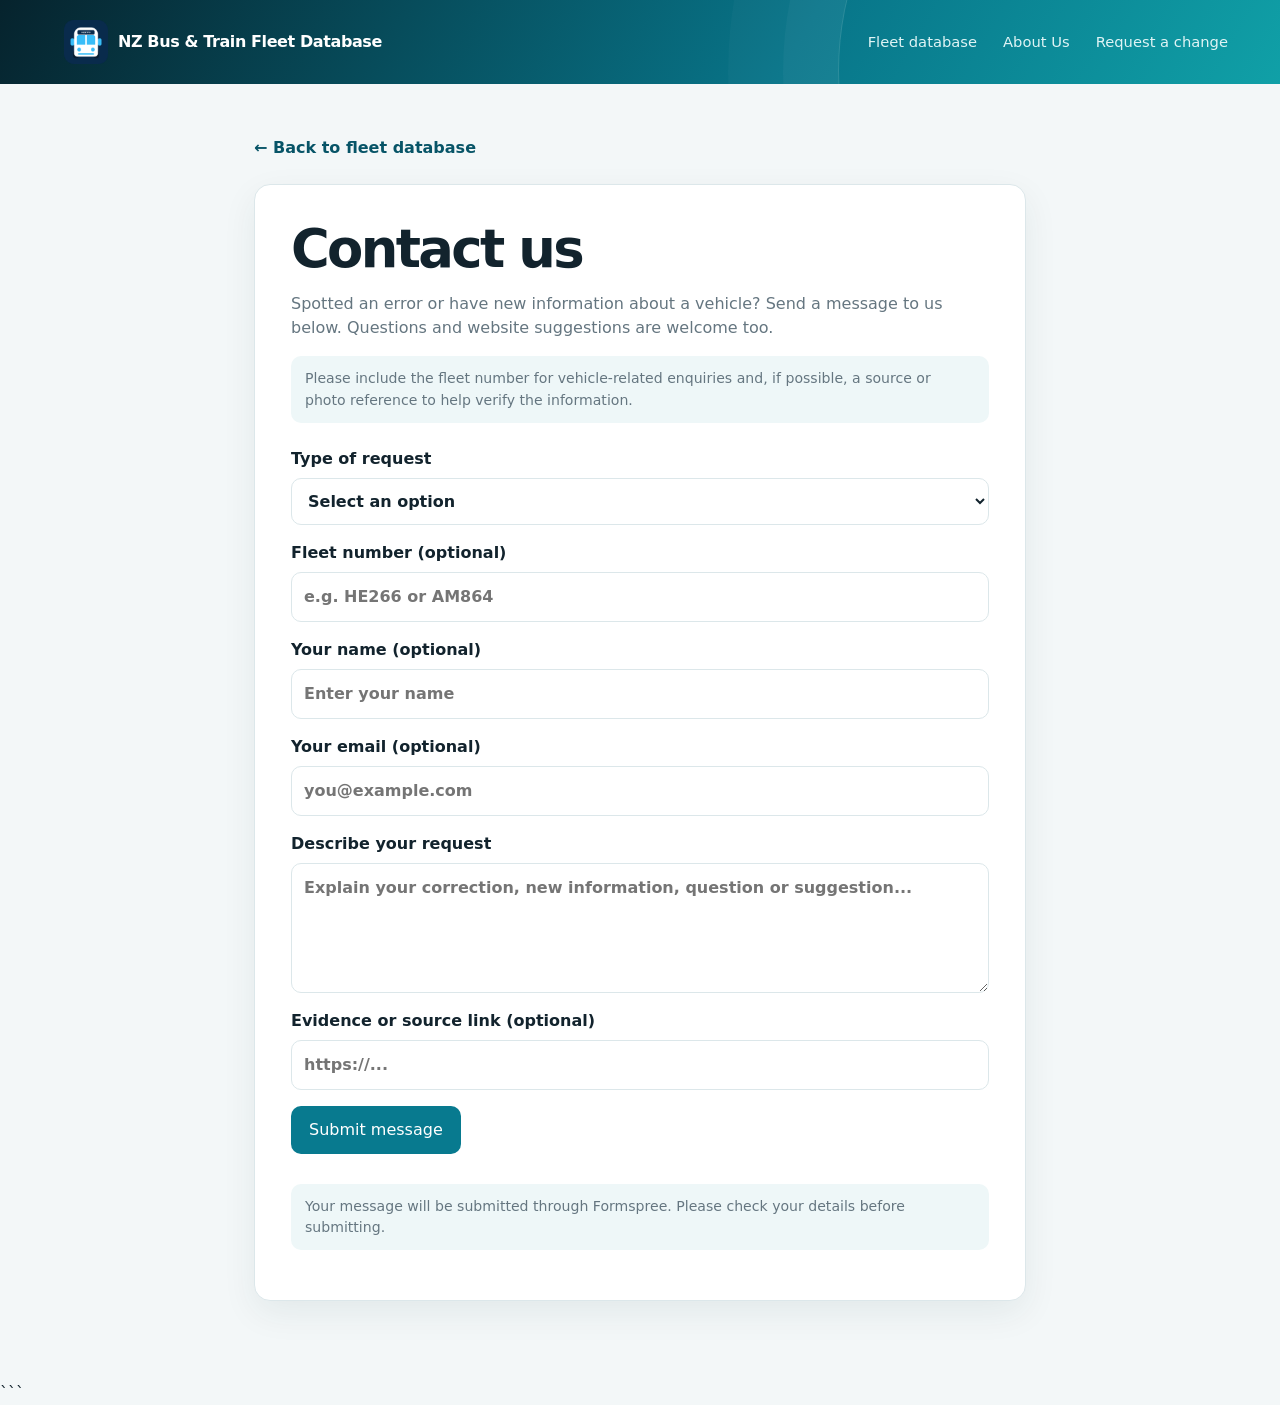
<file: contact.html>
<!DOCTYPE html>
<html lang="en">
<head>
  <meta charset="UTF-8">
  <meta name="viewport" content="width=device-width, initial-scale=1.0">

  <title>Contact Us | NZ Bus &amp; Train Fleet Database</title>

  <meta
    name="description"
    content="Contact the New Zealand Bus & Train Fleet Database with questions, corrections, suggestions or general enquiries."
  >
  <meta name="author" content="Christian Yeung">
  <meta name="robots" content="index, follow">
  <meta name="theme-color" content="#0b1f33">

  <!-- Main website URL -->
  <link
    rel="canonical"
    href="https://gitdev-bus.github.io/nzbustrainfleetdatabase.co.nz/contact.html"
  >

  <!-- Website favicon -->
  <link
    rel="icon"
    type="image/png"
    sizes="512x512"
    href="./nzbustfd-logo-512.png?v=5"
  >
  <link
    rel="shortcut icon"
    type="image/png"
    href="./nzbustfd-logo-512.png?v=5"
  >
  <link
    rel="apple-touch-icon"
    href="./nzbustfd-logo-512.png?v=5"
  >

  <!-- Social media sharing preview -->
  <meta property="og:type" content="website">
  <meta
    property="og:site_name"
    content="NZ Bus &amp; Train Fleet Database"
  >
  <meta
    property="og:title"
    content="Contact Us | NZ Bus &amp; Train Fleet Database"
  >
  <meta
    property="og:description"
    content="Contact the NZ Bus & Train Fleet Database with questions, corrections and suggestions."
  >
  <meta
    property="og:url"
    content="https://gitdev-bus.github.io/nzbustrainfleetdatabase.co.nz/contact.html"
  >
  <meta
    property="og:image"
    content="https://gitdev-bus.github.io/nzbustrainfleetdatabase.co.nz/nzbustfd-logo-512.png"
  >
  <meta
    property="og:image:alt"
    content="NZ Bus &amp; Train Fleet Database logo"
  >

  <!-- Twitter / X sharing preview -->
  <meta name="twitter:card" content="summary">
  <meta
    name="twitter:title"
    content="Contact Us | NZ Bus &amp; Train Fleet Database"
  >
  <meta
    name="twitter:description"
    content="Contact the NZ Bus & Train Fleet Database with questions, corrections and suggestions."
  >
  <meta
    name="twitter:image"
    content="https://gitdev-bus.github.io/nzbustrainfleetdatabase.co.nz/nzbustfd-logo-512.png"
  >

  <!-- Main stylesheet -->
  <link rel="stylesheet" href="./style.css">

  <!-- Contact page styling -->
  <style>
    .contact-shell {
      max-width: 820px;
      margin: 0 auto;
      padding: 52px 24px 80px;
    }

    .contact-card {
      background: #fff;
      border: 1px solid var(--line);
      border-radius: 16px;
      padding: clamp(20px, 4vw, 36px);
      box-shadow: 0 12px 35px rgba(9, 51, 62, .07);
    }

    .contact-card h1 {
      font-size: clamp(2rem, 5vw, 3.3rem);
      color: var(--ink);
      line-height: 1.05;
      letter-spacing: -.05em;
      margin: 0 0 12px;
    }

    .contact-card p {
      color: var(--muted);
    }

    .contact-form {
      display: grid;
      gap: 16px;
      margin-top: 24px;
    }

    .contact-form label {
      display: grid;
      gap: 7px;
      font-weight: 750;
    }

    .contact-form input,
    .contact-form textarea,
    .contact-form select {
      box-sizing: border-box;
      border: 1px solid var(--line);
      border-radius: 10px;
      padding: 12px;
      font: inherit;
      width: 100%;
    }

    .contact-form textarea {
      min-height: 130px;
      resize: vertical;
    }

    .contact-form .button {
      border: 0;
      background: var(--accent);
      color: #fff;
      font: inherit;
      cursor: pointer;
      justify-self: start;
      padding: 12px 18px;
      border-radius: 10px;
    }

    .contact-form .button:hover {
      opacity: .9;
    }

    .back-link {
      display: inline-block;
      margin-bottom: 24px;
      color: var(--accent-dark);
      font-weight: 800;
      text-decoration: none;
    }

    .notice {
      font-size: .88rem;
      background: #eef7f8;
      border-radius: 10px;
      padding: 12px 14px;
    }

    .contact-actions {
      display: flex;
      gap: 12px;
      align-items: center;
      flex-wrap: wrap;
    }
  </style>
</head>

<body>

<header class="hero">
  <nav class="nav">
    <a
      class="brand"
      href="./"
      aria-label="NZ Bus and Train Fleet Database homepage"
    >
      <img
        src="./nzbustfd-logo-512.png"
        alt=""
        class="brand-logo"
        width="44"
        height="44"
      >
      <span>NZ Bus &amp; Train Fleet Database</span>
    </a>

    <div class="navlinks">
      <a href="./#database">Fleet database</a>
      <a href="./#about">About Us</a>
      <a href="./request.html">Request a change</a>
    </div>
  </nav>
</header>

<main class="contact-shell">

  <a class="back-link" href="./#database">
    &larr; Back to fleet database
  </a>

  <section class="contact-card">
    <h1>Contact us</h1>

    <p>
      Spotted an error or have new information about a vehicle?
      Send a message to us below. Questions and website
      suggestions are welcome too.
    </p>

    <p class="notice">
      Please include the fleet number for vehicle-related enquiries
      and, if possible, a source or photo reference to help verify
      the information.
    </p>

    <form
      class="contact-form"
      action="https://formspree.io/f/xkjobkwg"
      method="POST"
    >
      <label for="requestType">
        Type of request
        <select id="requestType" name="Request type" required>
          <option value="">Select an option</option>
          <option value="Correct existing information">Correct existing information</option>
          <option value="Add new information">Add new information</option>
          <option value="Remove an incorrect record">Remove an incorrect record</option>
          <option value="General enquiry">General enquiry</option>
          <option value="Website feedback">Website feedback</option>
          <option value="Other suggestion">Other suggestion</option>
        </select>
      </label>

      <label for="fleetNumber">
        Fleet number (optional)
        <input
          type="text"
          id="fleetNumber"
          name="Fleet number"
          placeholder="e.g. HE266 or AM864"
        >
      </label>

      <label for="name">
        Your name (optional)
        <input
          type="text"
          id="name"
          name="Name"
          autocomplete="name"
          placeholder="Enter your name"
        >
      </label>

      <label for="email">
        Your email (optional)
        <input
          type="email"
          id="email"
          name="Email"
          autocomplete="email"
          placeholder="you@example.com"
        >
      </label>

      <label for="message">
        Describe your request
        <textarea
          id="message"
          name="Message"
          required
          placeholder="Explain your correction, new information, question or suggestion..."
        ></textarea>
      </label>

      <label for="evidence">
        Evidence or source link (optional)
        <input
          type="url"
          id="evidence"
          name="Evidence or source link"
          placeholder="https://..."
        >
      </label>

      <div class="contact-actions">
        <button class="button" type="submit">
          Submit message
        </button>
      </div>

      <p class="notice">
        Your message will be submitted through Formspree.
        Please check your details before submitting.
      </p>
    </form>
  </section>
</main>

</body>
</html>
```
</file>
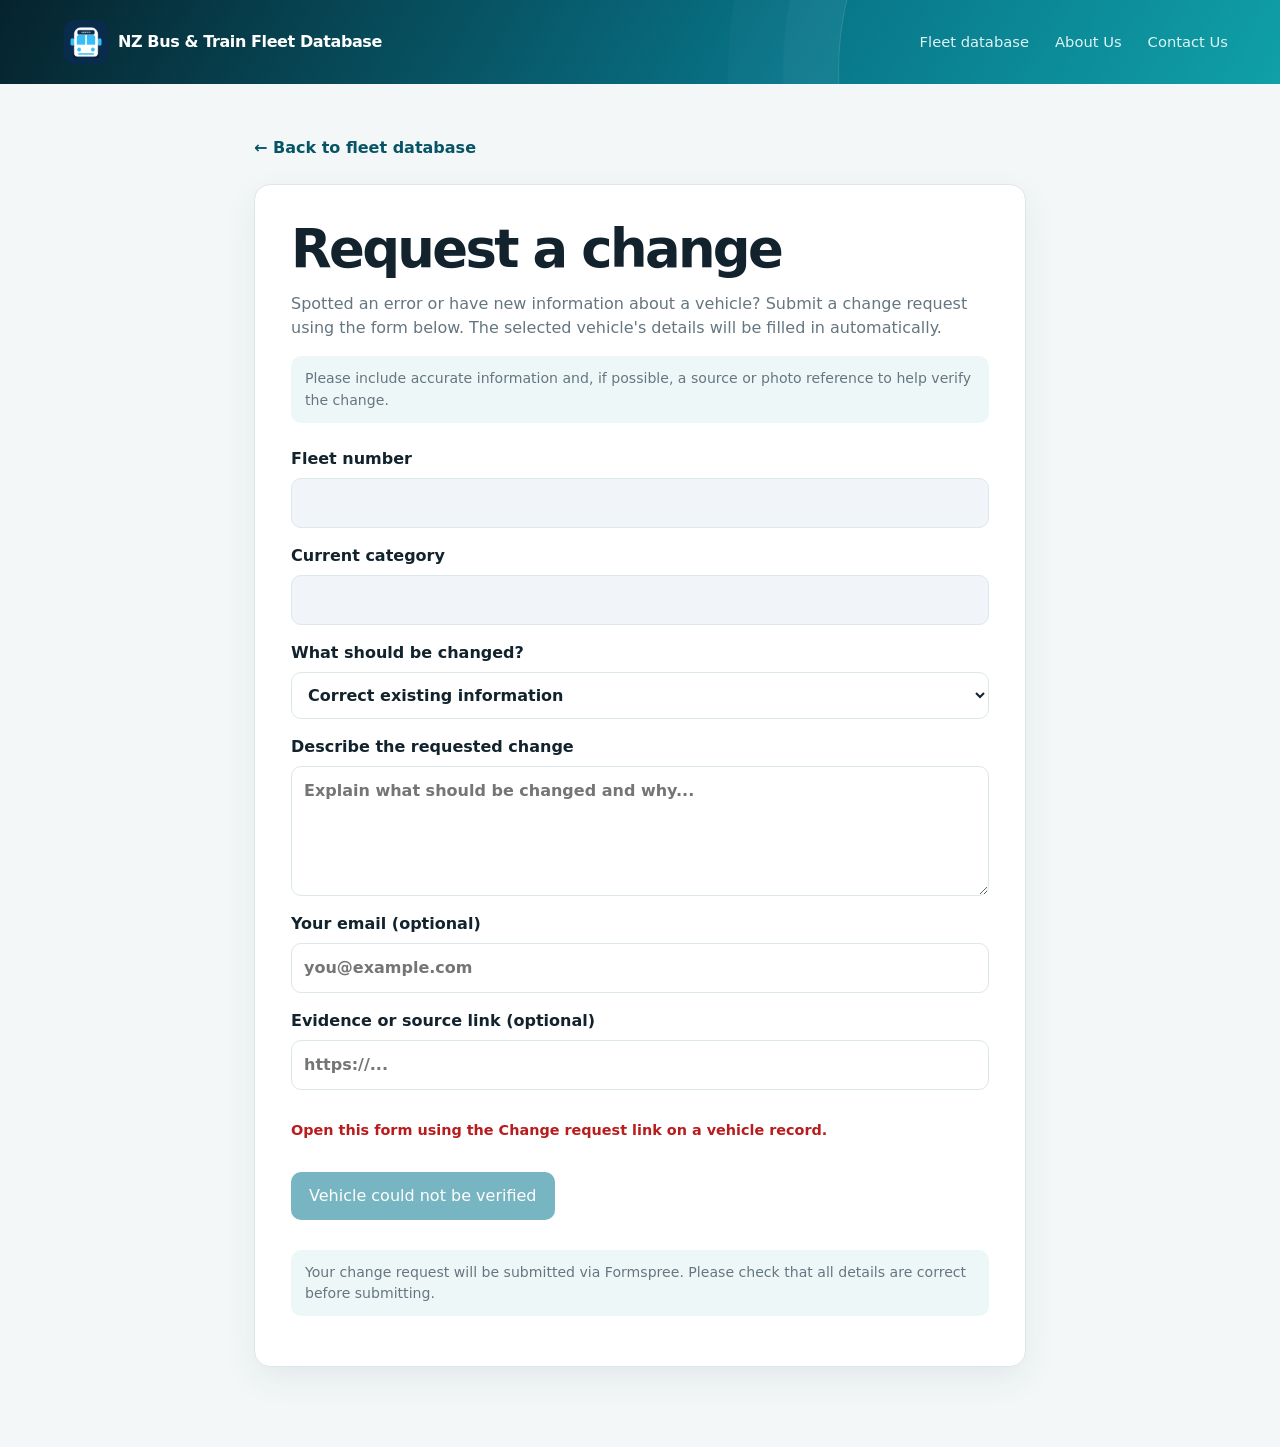
<file: request.html>
<!DOCTYPE html>
<html lang="en">
<head>
  <meta charset="UTF-8">
  <meta name="viewport" content="width=device-width, initial-scale=1.0">

  <title>Request a Fleet Record Change | NZ Bus &amp; Train Fleet Database</title>

  <meta name="description" content="Submit a change request for a bus or train record in the NZ Bus &amp; Train Fleet Database.">
  <meta name="author" content="Christian Yeung">
  <meta name="robots" content="index, follow">
  <meta name="theme-color" content="#0b1f33">

  <link rel="canonical" href="https://gitdev-bus.github.io/nzbustrainfleetdatabase.co.nz/request.html">

  <link rel="icon" type="image/png" sizes="512x512" href="./nzbustfd-logo-512.png?v=5">
  <link rel="shortcut icon" type="image/png" href="./nzbustfd-logo-512.png?v=5">
  <link rel="apple-touch-icon" href="./nzbustfd-logo-512.png?v=5">

  <meta property="og:type" content="website">
  <meta property="og:site_name" content="NZ Bus &amp; Train Fleet Database">
  <meta property="og:title" content="Request a Fleet Record Change | NZ Bus &amp; Train Fleet Database">
  <meta property="og:description" content="Submit corrections and updates to New Zealand bus and train fleet records.">
  <meta property="og:url" content="https://gitdev-bus.github.io/nzbustrainfleetdatabase.co.nz/request.html">
  <meta property="og:image" content="https://gitdev-bus.github.io/nzbustrainfleetdatabase.co.nz/nzbustfd-logo-512.png">
  <meta property="og:image:alt" content="NZ Bus &amp; Train Fleet Database logo">

  <meta name="twitter:card" content="summary">
  <meta name="twitter:title" content="Request a Fleet Record Change | NZ Bus &amp; Train Fleet Database">
  <meta name="twitter:description" content="Submit a change request for a bus or train fleet record.">
  <meta name="twitter:image" content="https://gitdev-bus.github.io/nzbustrainfleetdatabase.co.nz/nzbustfd-logo-512.png">

  <link rel="stylesheet" href="./style.css">

  <style>
    .request-shell {
      max-width: 820px;
      margin: 0 auto;
      padding: 52px 24px 80px;
    }

    .request-card {
      background: #fff;
      border: 1px solid var(--line);
      border-radius: 16px;
      padding: clamp(20px, 4vw, 36px);
      box-shadow: 0 12px 35px rgba(9, 51, 62, .07);
    }

    .request-card h1 {
      font-size: clamp(2rem, 5vw, 3.3rem);
      color: var(--ink);
      line-height: 1.05;
      letter-spacing: -.05em;
      margin: 0 0 12px;
    }

    .request-card p {
      color: var(--muted);
    }

    .request-form {
      display: grid;
      gap: 16px;
      margin-top: 24px;
    }

    .request-form label {
      display: grid;
      gap: 7px;
      font-weight: 750;
    }

    .request-form input,
    .request-form textarea,
    .request-form select {
      box-sizing: border-box;
      border: 1px solid var(--line);
      border-radius: 10px;
      padding: 12px;
      font: inherit;
      width: 100%;
    }

    .request-form input[readonly] {
      background: #f1f5f9;
      color: #475569;
      cursor: not-allowed;
    }

    .request-form textarea {
      min-height: 130px;
      resize: vertical;
    }

    .request-form .button {
      border: 0;
      background: var(--accent);
      color: #fff;
      font: inherit;
      cursor: pointer;
      justify-self: start;
      padding: 12px 18px;
      border-radius: 10px;
    }

    .request-form .button:hover {
      opacity: .9;
    }

    .request-form .button:disabled {
      opacity: .55;
      cursor: not-allowed;
    }

    .back-link {
      display: inline-block;
      margin-bottom: 24px;
      color: var(--accent-dark);
      font-weight: 800;
      text-decoration: none;
    }

    .notice {
      font-size: .88rem;
      background: #eef7f8;
      border-radius: 10px;
      padding: 12px 14px;
    }

    .request-actions {
      display: flex;
      gap: 12px;
      align-items: center;
      flex-wrap: wrap;
    }

    #verificationStatus {
      font-size: .9rem;
      font-weight: 700;
    }

    #verificationStatus[data-state="success"] {
      color: #166534;
    }

    #verificationStatus[data-state="error"] {
      color: #b91c1c;
    }
  </style>
</head>

<body>

<header class="hero">
  <nav class="nav">
    <a class="brand" href="./"
       aria-label="NZ Bus and Train Fleet Database homepage">
      <img
        src="./nzbustfd-logo-512.png"
        alt=""
        class="brand-logo"
        width="44"
        height="44"
      >
      <span>NZ Bus &amp; Train Fleet Database</span>
    </a>

    <div class="navlinks">
      <a href="./#database">Fleet database</a>
      <a href="./#about">About Us</a>
      <a href="./contact.html">Contact Us</a>
    </div>
  </nav>
</header>

<main class="request-shell">

  <a class="back-link" href="./#database" id="backToDatabase">
    &larr; Back to fleet database
  </a>

  <section class="request-card">
    <h1>Request a change</h1>

    <p>
      Spotted an error or have new information about a vehicle?
      Submit a change request using the form below.
      The selected vehicle's details will be filled in automatically.
    </p>

    <p class="notice">
      Please include accurate information and, if possible,
      a source or photo reference to help verify the change.
    </p>

    <form
      id="requestForm"
      class="request-form"
      action="https://formspree.io/f/xrpekoly"
      method="POST"
    >
      <input
        type="hidden"
        name="_subject"
        value="NZ Bus &amp; Train Fleet Database — Change Request"
      >

      <input type="hidden" name="_replyto" id="replyTo">

      <label for="fleetNumber">
        Fleet number
        <input
          type="text"
          id="fleetNumber"
          name="fleet"
          readonly
          required
        >
      </label>

      <label for="currentCategory">
        Current category
        <input
          type="text"
          id="currentCategory"
          name="category"
          readonly
          required
        >
      </label>

      <label for="changeType">
        What should be changed?
        <select id="changeType" name="changeType" required>
          <option value="Correct existing information">Correct existing information</option>
          <option value="Add new information">Add new information</option>
          <option value="Remove an incorrect record">Remove an incorrect record</option>
          <option value="Other suggestion">Other suggestion</option>
        </select>
      </label>

      <label for="message">
        Describe the requested change
        <textarea
          id="message"
          name="message"
          required
          placeholder="Explain what should be changed and why..."
        ></textarea>
      </label>

      <label for="senderEmail">
        Your email (optional)
        <input
          id="senderEmail"
          name="senderEmail"
          type="email"
          autocomplete="email"
          placeholder="you@example.com"
        >
      </label>

      <label for="source">
        Evidence or source link (optional)
        <input
          id="source"
          name="source"
          type="url"
          placeholder="https://..."
        >
      </label>

      <p id="verificationStatus" role="status" aria-live="polite">
        Checking vehicle details...
      </p>

      <div class="request-actions">
        <button class="button" id="submitButton" type="submit" disabled>
          Checking vehicle...
        </button>
      </div>

      <p class="notice">
        Your change request will be submitted via Formspree.
        Please check that all details are correct before submitting.
      </p>
    </form>
  </section>
</main>

<script>
document.addEventListener("DOMContentLoaded", async function () {
  const params = new URLSearchParams(window.location.search);

  const fleetInput = document.getElementById("fleetNumber");
  const categoryInput = document.getElementById("currentCategory");
  const form = document.getElementById("requestForm");
  const senderEmail = document.getElementById("senderEmail");
  const replyTo = document.getElementById("replyTo");
  const submitButton = document.getElementById("submitButton");
  const status = document.getElementById("verificationStatus");
  const backLink = document.getElementById("backToDatabase");

  const requestedFleet = (params.get("fleet") || "").trim();
  const requestedCategory = (params.get("category") || "").trim();

  fleetInput.value = requestedFleet;
  categoryInput.value = requestedCategory;

  fleetInput.readOnly = true;
  categoryInput.readOnly = true;

  function setStatus(message, state) {
    status.textContent = message;
    status.dataset.state = state;
  }

  function blockSubmission(message) {
    submitButton.disabled = true;
    submitButton.textContent = "Vehicle could not be verified";
    setStatus(message, "error");
  }

  // Do not accept a request without both URL parameters.
  if (!requestedFleet || !requestedCategory) {
    blockSubmission(
      "Open this form using the Change request link on a vehicle record."
    );
    return;
  }

  try {
    // Fetch the published homepage.
    const response = await fetch("./", { cache: "no-store" });

    if (!response.ok) {
      throw new Error("Homepage could not be loaded.");
    }

    const pageHTML = await response.text();

    // Read the fleet records from the homepage's records array.
    const match = pageHTML.match(
      /(?:const|let|var)\s+records\s*=\s*(\[[\s\S]*?\])\s*;/
    );

    if (!match) {
      throw new Error(
        "The fleet records could not be located. The database format may need a different reader."
      );
    }

    // This expects the records array to be valid JSON.
    const records = JSON.parse(match[1]);

    const record = records.find(function (item) {
      return String(item.fleet).trim().toLowerCase() ===
        requestedFleet.toLowerCase();
    });

    if (!record) {
      blockSubmission(
        "This fleet number was not found in the database. Please return to the database and select a vehicle."
      );
      return;
    }

    if (
      String(record.category).trim() !== requestedCategory
    ) {
      blockSubmission(
        "The category does not match this vehicle's database record. Please reopen the request from the correct vehicle."
      );
      return;
    }

    // The fleet number and category match the published database.
    setStatus("Vehicle details match the published database.", "success");
    submitButton.disabled = false;
    submitButton.textContent = "Submit change request";

  } catch (error) {
    console.error("Vehicle verification failed:", error);

    blockSubmission(
      "The vehicle could not be verified. Please try again later or return to the fleet database."
    );
  }

  form.addEventListener("submit", function (event) {
    // Recheck the visible values before allowing the normal form submission.
    if (
      fleetInput.value.trim() !== requestedFleet ||
      categoryInput.value.trim() !== requestedCategory ||
      submitButton.disabled
    ) {
      event.preventDefault();
      blockSubmission(
        "The selected vehicle details have changed. Please reopen the form from the database."
      );
      return;
    }

    replyTo.value = senderEmail.value.trim();
  });

  // Keep the normal back link unless the previous page is this site's homepage.
  backLink.addEventListener("click", function (event) {
    try {
      const previousURL = new URL(document.referrer);

      if (
        previousURL.origin === window.location.origin &&
        (
          previousURL.pathname.endsWith("/index.html") ||
          previousURL.pathname.endsWith("/")
        ) &&
        window.history.length > 1
      ) {
        event.preventDefault();
        window.history.back();
      }
    } catch (error) {
      // The normal database link remains available.
    }
  });
});
</script>

</body>
</html>
</file>
<file: style.css>
:root {
  --ink: #12232d;
  --muted: #657680;
  --line: #dce7ea;
  --paper: #f3f7f8;
  --card: #fff;
  --accent: #087a8f;
  --accent-dark: #075467;
  --dark: #081d26;
}

* {
  box-sizing: border-box;
}

html {
  scroll-behavior: auto;
  margin: 0;
  padding: 0;
}

body {
  margin: 0;
  padding: 0;
  background: var(--paper);
  color: var(--ink);
  font-family: Inter, ui-sans-serif, system-ui, -apple-system, "Segoe UI", sans-serif;
  line-height: 1.5;
}

/* Header */
.hero {
  color: #fff;
  background: linear-gradient(120deg, #06232d, #087589 62%, #10a0a7);
  position: relative;
  overflow: hidden;
}

.hero:after {
  content: "";
  position: absolute;
  right: -180px;
  top: -240px;
  width: 620px;
  height: 620px;
  border: 1px solid rgba(255, 255, 255, .15);
  border-radius: 50%;
  box-shadow: 0 0 0 55px rgba(255, 255, 255, .03),
              0 0 0 110px rgba(255, 255, 255, .025);
}

.nav {
  max-width: 1200px;
  margin: auto;
  padding: 20px 24px;
  display: flex;
  align-items: center;
  position: relative;
  z-index: 2;
}

/* Website logo and title */
.brand {
  display: inline-flex;
  align-items: center;
  gap: 10px;
  min-width: 0;
  font-weight: 850;
  color: #fff;
  text-decoration: none;
  letter-spacing: -.025em;
}

.brand-logo {
  display: block;
  width: 44px;
  height: 44px;
  flex: 0 0 44px;
  object-fit: contain;
}

/* Navigation links moved further right */
.navlinks {
  margin-left: auto;
  display: flex;
  gap: 26px;
  transform: translateX(12px);
}

.navlinks a {
  color: #dff4f5;
  text-decoration: none;
  font-size: .92rem;
}

.navlinks a:hover {
  color: #fff;
  text-decoration: underline;
}

/* Main hero content */
.hero-inner {
  max-width: 1200px;
  margin: auto;
  padding: 88px 24px 105px;
  position: relative;
  z-index: 2;
}

.hero-copy {
  max-width: 940px;
}

.eyebrow {
  margin: 0 0 10px;
  font-size: .72rem;
  font-weight: 850;
  letter-spacing: .17em;
  opacity: .76;
}

h1 {
  font-size: clamp(2.55rem, 6vw, 5.35rem);
  line-height: .96;
  letter-spacing: -.06em;
  max-width: 940px;
  margin: 0 0 24px;
}

.subtitle {
  max-width: 730px;
  color: #d8eff2;
  font-size: 1.1rem;
}

.hero-actions {
  display: flex;
  gap: 10px;
  flex-wrap: wrap;
  margin-top: 26px;
}

.button {
  display: inline-block;
  padding: 12px 18px;
  border-radius: 10px;
  background: #fff;
  color: var(--accent-dark);
  text-decoration: none;
  font-weight: 800;
}

.button.secondary {
  background: rgba(255, 255, 255, .1);
  color: #fff;
  border: 1px solid rgba(255, 255, 255, .3);
}

.button:hover {
  opacity: .9;
}

/* Quick statistics */
.quick-stats {
  max-width: 1200px;
  margin: -38px auto 0;
  padding: 0 24px;
  display: grid;
  grid-template-columns: repeat(3, 1fr);
  gap: 12px;
  position: relative;
  z-index: 3;
}

.stat {
  background: #fff;
  border: 1px solid var(--line);
  border-radius: 14px;
  padding: 20px 22px;
  box-shadow: 0 12px 35px rgba(9, 51, 62, .09);
}

.stat strong {
  display: block;
  font-size: 1.9rem;
  letter-spacing: -.04em;
}

.stat span {
  color: var(--muted);
  font-size: .9rem;
}

/* Sections */
.types,
.database,
.about {
  max-width: 1200px;
  margin: auto;
  padding: 86px 24px;
}

.section-heading {
  display: flex;
  align-items: end;
  justify-content: space-between;
  gap: 30px;
  margin-bottom: 26px;
}

h2 {
  margin: 0;
  font-size: clamp(1.9rem, 4vw, 3rem);
  letter-spacing: -.05em;
  line-height: 1.02;
}

.muted {
  color: var(--muted);
}

/* Vehicle type cards */
.type-grid {
  display: grid;
  grid-template-columns: repeat(4, 1fr);
  gap: 14px;
}

.type-card {
  background: #fff;
  border: 1px solid var(--line);
  border-radius: 15px;
  overflow: hidden;
  transition: transform .18s, box-shadow .18s;
}

.type-card:hover {
  transform: translateY(-3px);
  box-shadow: 0 14px 32px rgba(9, 51, 62, .1);
}

.type-image-wrap {
  height: 185px;
  background: #d9e8eb;
  position: relative;
  overflow: hidden;
}

.type-image-wrap img {
  width: 100%;
  height: 100%;
  object-fit: cover;
  display: block;
}

.type-image-wrap.image-fallback:before {
  content: "🇳🇿";
  font-size: 4rem;
  position: absolute;
  inset: 0;
  display: grid;
  place-items: center;
}

.image-label {
  position: absolute;
  bottom: 9px;
  left: 9px;
  background: rgba(5, 29, 38, .76);
  color: #fff;
  padding: 4px 7px;
  border-radius: 6px;
  font-size: .65rem;
  font-weight: 750;
}

.type-body {
  padding: 17px;
}

.type-body h3 {
  margin: 0 0 5px;
  font-size: 1.05rem;
}

.type-body p {
  margin: 0 0 10px;
  color: var(--muted);
  font-size: .88rem;
}

.type-body a {
  font-size: .82rem;
  color: var(--accent);
  font-weight: 750;
  text-decoration: none;
}

/* Fleet database */
.database {
  border-top: 1px solid var(--line);
}

.controls {
  display: grid;
  grid-template-columns: 1fr 300px;
  gap: 10px;
}

.search-wrap {
  display: flex;
  align-items: center;
  background: #fff;
  border: 1px solid var(--line);
  border-radius: 11px;
  padding: 0 13px;
}

.search-wrap span {
  font-size: 1.4rem;
  color: var(--muted);
}

input,
select {
  width: 100%;
  font: inherit;
  color: var(--ink);
  background: #fff;
  border: 1px solid var(--line);
  border-radius: 11px;
  outline: none;
  padding: 14px 13px;
}

input {
  border: 0;
  padding-left: 10px;
}

.search-wrap:focus-within {
  border-color: #82bbc4;
  box-shadow: 0 0 0 3px rgba(8, 122, 143, .08);
}

.result-bar {
  display: flex;
  justify-content: space-between;
  align-items: center;
  margin: 17px 2px 9px;
  color: var(--muted);
  font-size: .82rem;
}

.result-bar button {
  border: 0;
  background: transparent;
  color: var(--accent);
  font-weight: 800;
  cursor: pointer;
}

.results {
  display: grid;
  gap: 8px;
}

.record {
  background: #fff;
  border: 1px solid var(--line);
  border-radius: 12px;
  padding: 15px 17px;
  display: grid;
  grid-template-columns: 105px 1fr auto;
  gap: 16px;
  align-items: center;
}

.fleet {
  font-size: 1.12rem;
  font-weight: 900;
  color: var(--accent-dark);
}

.record-main h3 {
  font-size: .96rem;
  margin: 0;
}

.record-main p {
  font-size: .84rem;
  color: var(--muted);
  margin: 3px 0 0;
}

.record-actions {
  display: flex;
  flex-direction: column;
  align-items: flex-end;
  gap: 9px;
}

.tag {
  font-size: .64rem;
  font-weight: 900;
  letter-spacing: .1em;
  color: var(--accent);
  border: 1px solid #b7d7dc;
  border-radius: 999px;
  padding: 5px 8px;
}

.change-help {
  margin: 14px 0;
  color: var(--muted);
  font-size: .9rem;
}

.change-request {
  display: inline-block;
  font-size: .78rem;
  font-weight: 800;
  color: var(--accent-dark);
  background: #e8f5f6;
  border: 1px solid #c4e2e5;
  border-radius: 8px;
  padding: 7px 10px;
  text-decoration: none;
  white-space: nowrap;
}

.change-request:hover {
  background: #d8eef0;
}

.no-results {
  text-align: center;
  padding: 30px;
  background: #fff;
  border: 1px solid var(--line);
  border-radius: 12px;
  color: var(--muted);
}

/* About section */
.about {
  border-top: 1px solid var(--line);
}

.about > p:not(.eyebrow) {
  max-width: 780px;
  color: var(--muted);
  font-size: 1.03rem;
}

.feature-grid {
  display: grid;
  grid-template-columns: repeat(4, 1fr);
  gap: 12px;
  margin-top: 28px;
}

.feature-grid > div {
  background: #fff;
  border: 1px solid var(--line);
  border-radius: 13px;
  padding: 19px;
}

.icon {
  display: block;
  font-size: 1.5rem;
  margin-bottom: 10px;
}

.feature-grid b,
.feature-grid small {
  display: block;
}

.feature-grid small {
  color: var(--muted);
  margin-top: 4px;
}

/* Footer */
footer {
  background: var(--dark);
  color: #d6e5e9;
  padding: 27px max(24px, calc((100% - 1200px) / 2));
  display: flex;
  justify-content: space-between;
  gap: 20px;
  font-size: .82rem;
}

footer span {
  color: #91aab2;
  display: block;
  margin-top: 3px;
}

/* Tablet layout */
@media (max-width: 900px) {
  .type-grid {
    grid-template-columns: repeat(2, 1fr);
  }

  .feature-grid {
    grid-template-columns: repeat(2, 1fr);
  }
}

/* Mobile layout */
@media (max-width: 700px) {
  .navlinks {
    display: none;
  }

  .hero-inner {
    padding-top: 58px;
    padding-bottom: 78px;
  }

  .quick-stats {
    grid-template-columns: 1fr;
    margin-top: 12px;
  }

  .section-heading {
    display: block;
  }

  .controls {
    grid-template-columns: 1fr;
  }

  .record {
    grid-template-columns: 1fr auto;
  }

  .record-main {
    grid-column: 1 / -1;
    grid-row: 2;
  }

  .tag {
    grid-column: 2;
    grid-row: 1;
  }

  .record-actions {
    grid-column: 1 / -1;
    grid-row: 3;
    flex-direction: row;
    align-items: center;
    justify-content: space-between;
  }

  .change-request {
    white-space: normal;
  }
}

/* Small phones */
@media (max-width: 600px) {
  .brand {
    gap: 8px;
    font-size: .92rem;
  }

  .brand-logo {
    width: 36px;
    height: 36px;
    flex-basis: 36px;
  }
}

@media (max-width: 470px) {
  .type-grid,
  .feature-grid {
    grid-template-columns: 1fr;
  }

  footer {
    display: block;
  }

  footer > span {
    margin-top: 12px;
  }
}
</file>
